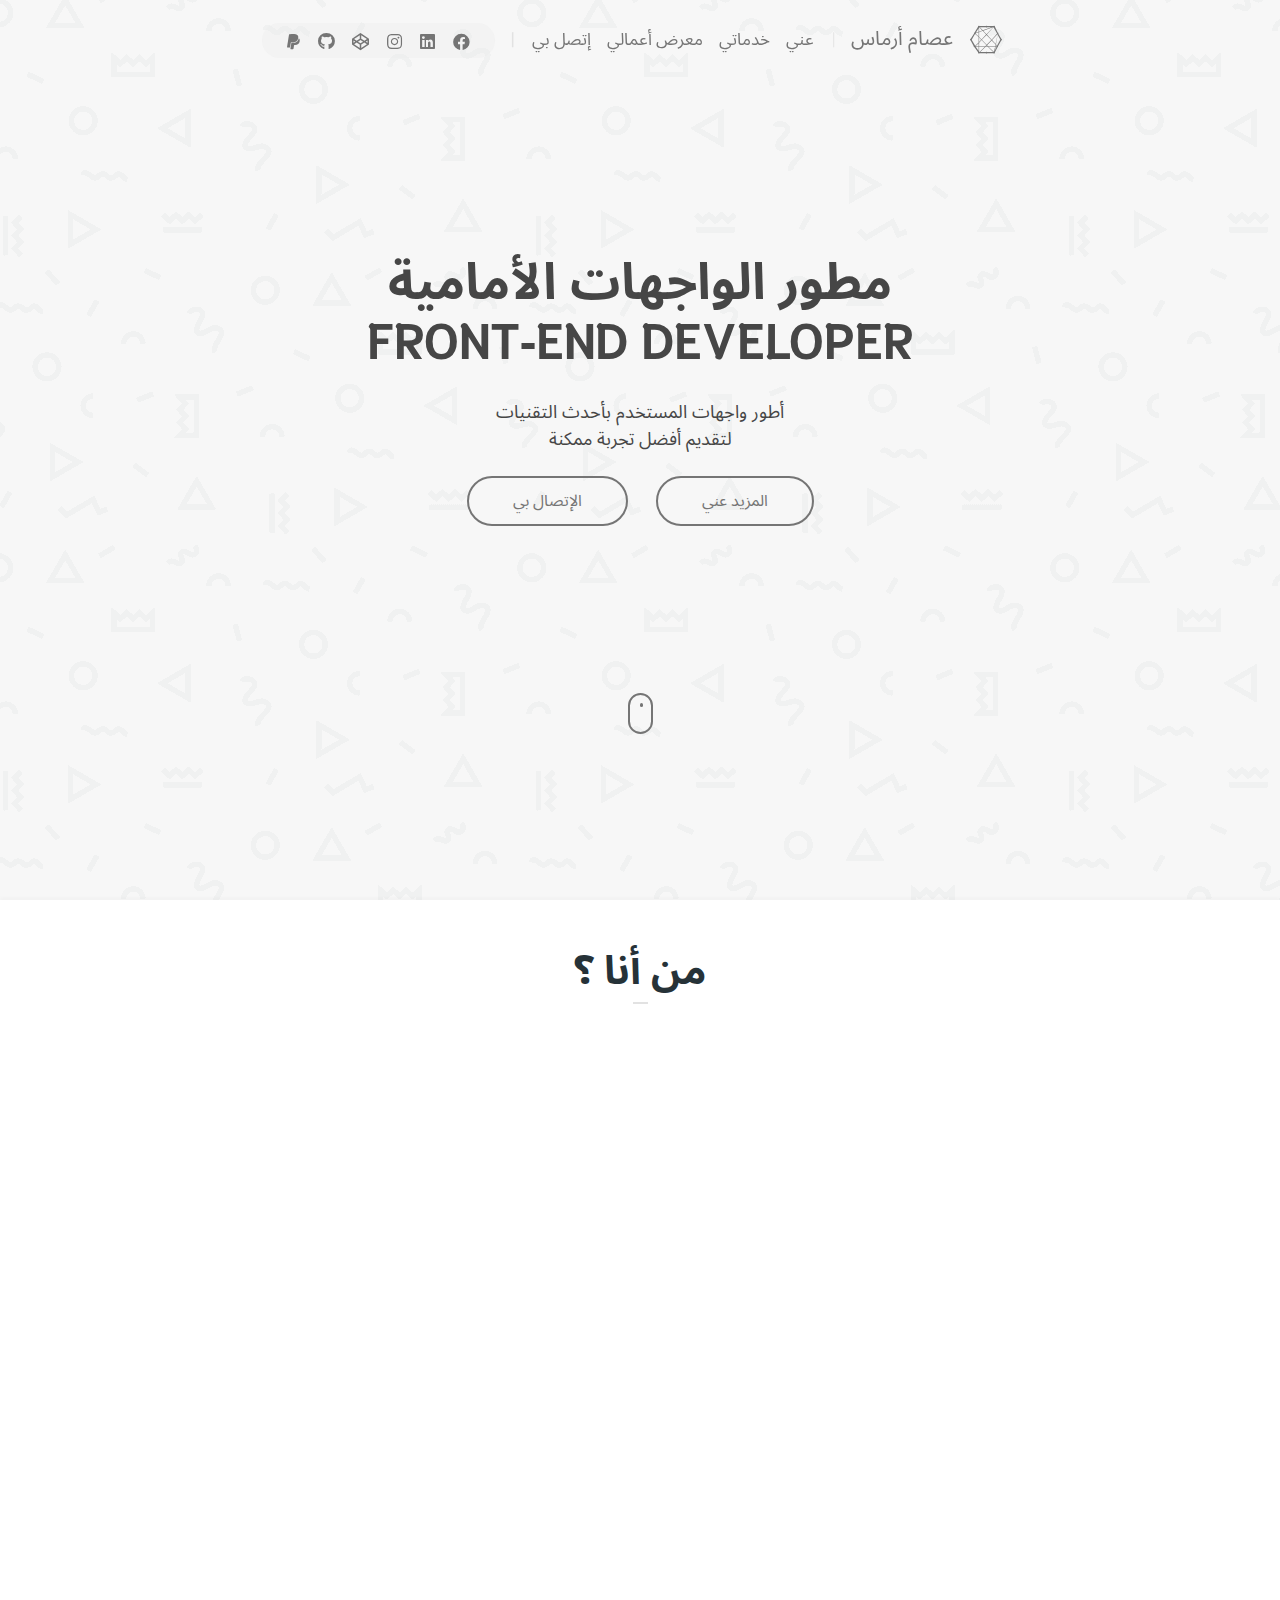
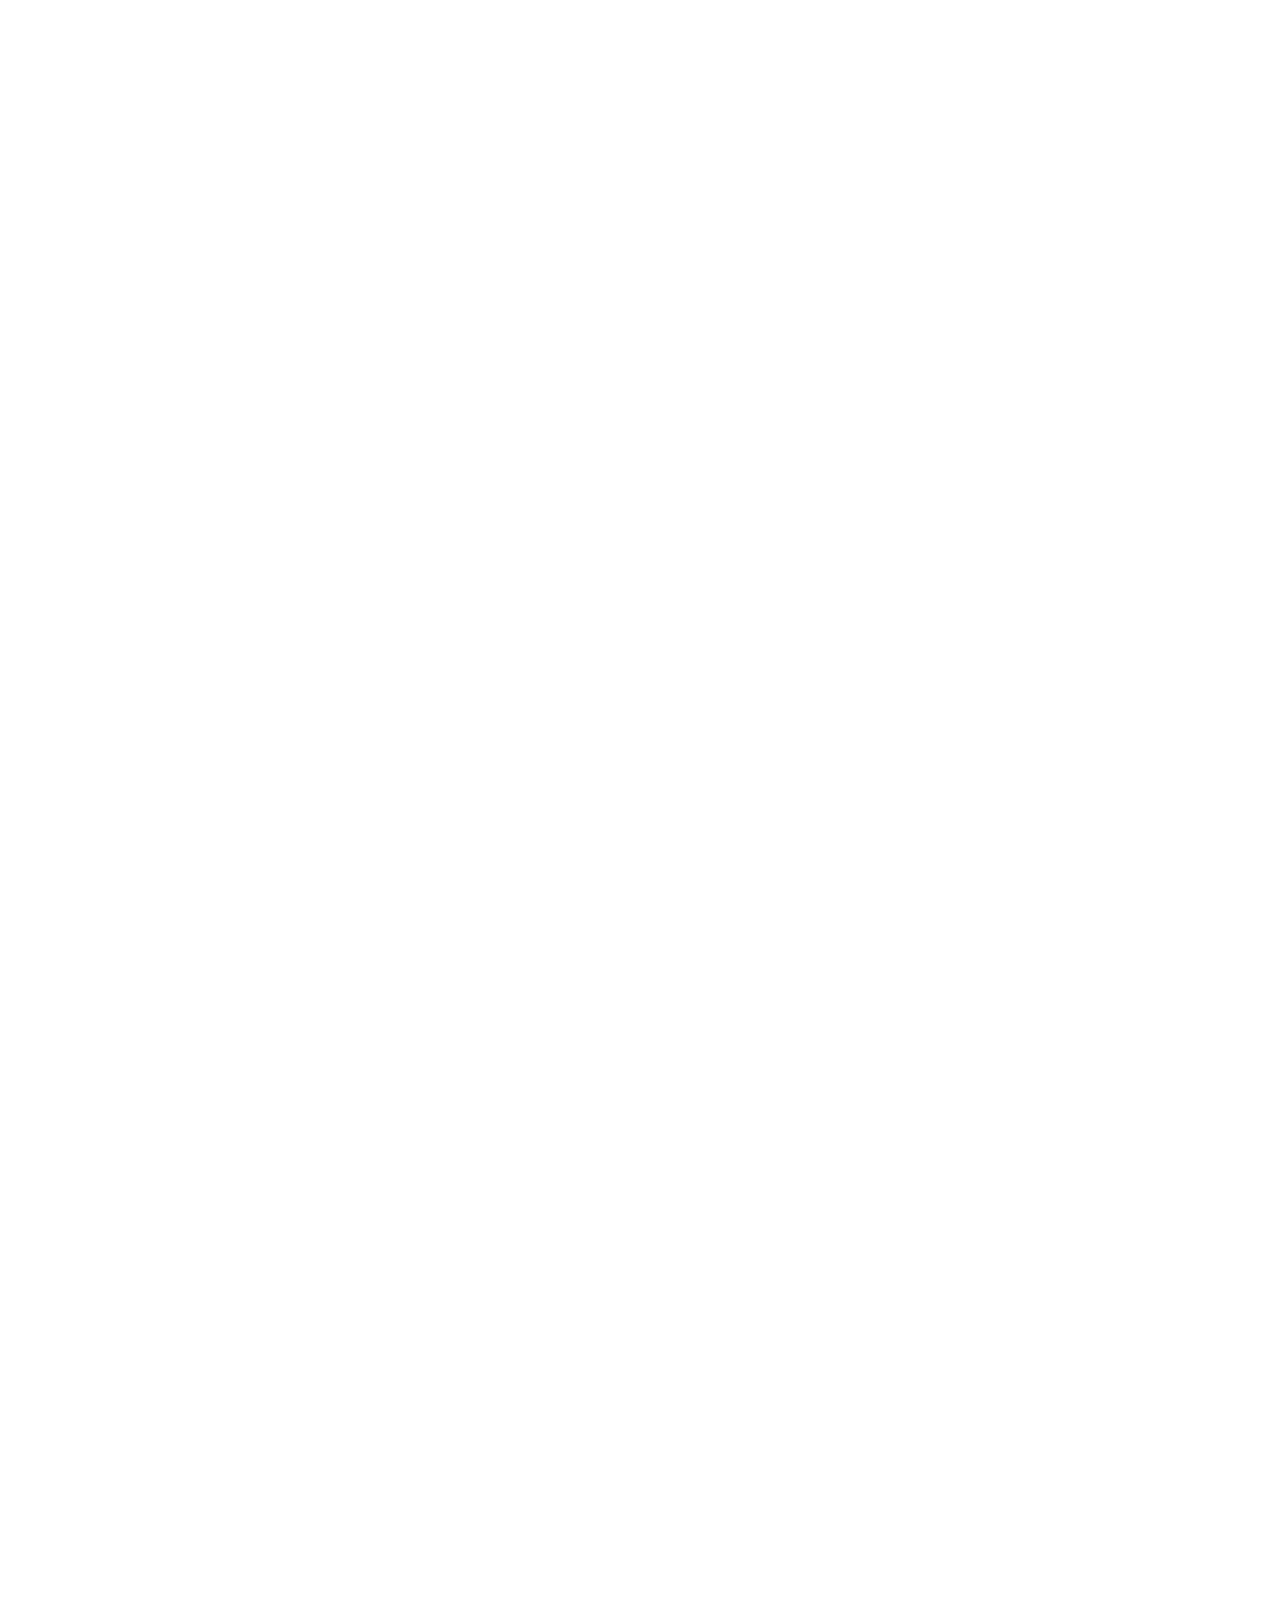
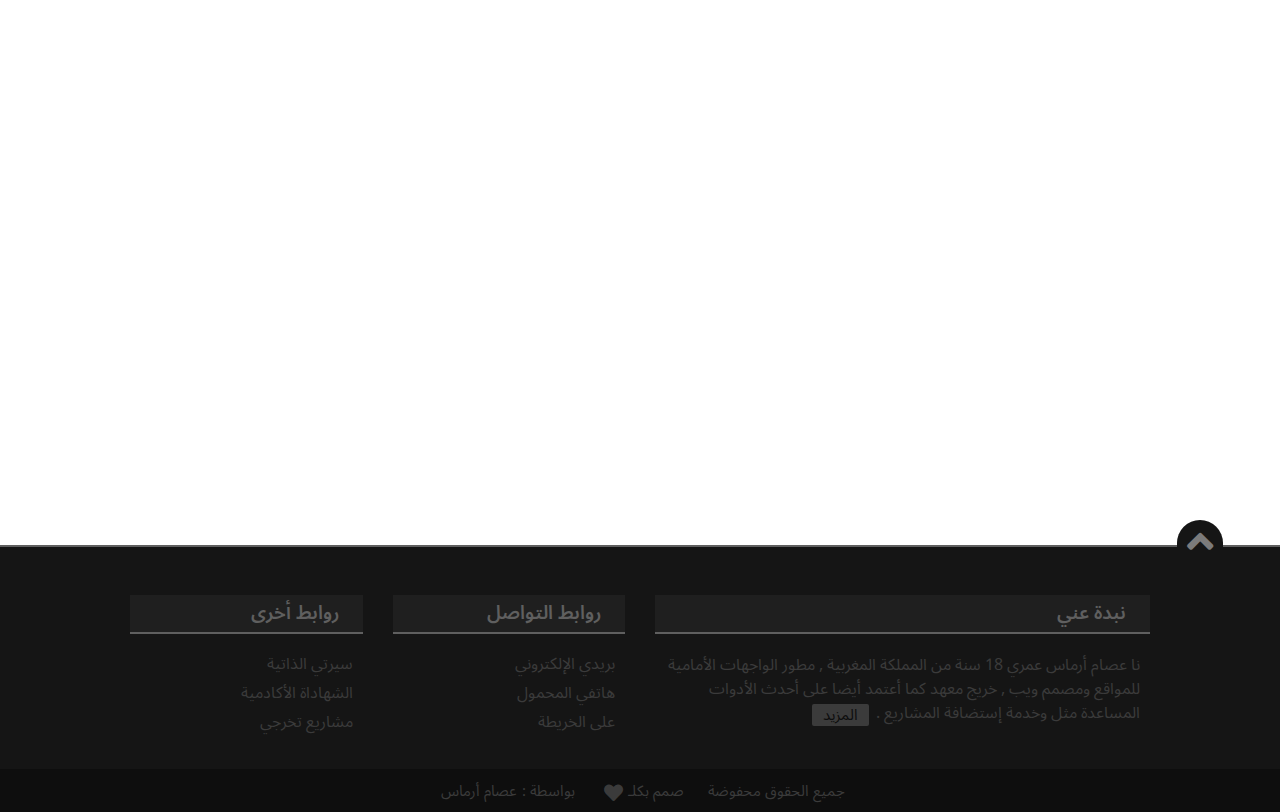
<file: index.html>
<!DOCTYPE html>
<html leng="ar">
	<head>
		    <!-- title -->
		    <title>ISSAM ARMAS - Front-End Developer</title>
				<link rel="icon" type="image/png" sizes="200x200" href="images/ui.png">
				<!-- meta tage -->
		    <meta charset="utf-8">
        <meta name="viewport" content="width=device-width, initial-scale=1, shrink-to-fit=no">
				<meta name="decription" content="#">
				<meta name="kywords" contant="issam,armas,issam armas,تصميم موقع,web designer,front end developer,web developer, developer,مطور واجهات المستخدم,مطور ويب,مصمم ويب,عصام أرماس,عصام,">
				<!-- links -->
        <link rel="stylesheet" href="css/bootstrap.css">
        <link rel="stylesheet" href="css/bootstrap-change.css">
        <link rel="stylesheet" href="css/app.css">
        <link rel="stylesheet" href="https://use.fontawesome.com/releases/v5.1.0/css/all.css" integrity="sha384 lKuwvrZot6UHsBSfcMvOkWwlCMgc0TaWr+30HWe3a4ltaBwTZhyTEggF5tJv8tbt" crossorigin="anonymous">
				<link href="https://fonts.googleapis.com/css?family=Niramit:400,700" rel="stylesheet">
				<link rel="stylesheet" href="css/animate.css">
	</head>
	<body dir="rtl">
        <div class="container-fluid wow">
					<div id="top"></div>
    <!-- spinner leading -->
           <div class="divspinner">
             <div class="spinner">
                  <div class="double-bounce1"></div>
                  <div class="double-bounce2"></div>
             </div>
             </div>
    <!-- start header -->
            <header>
							<!-- top bar -->
							<nav class="navbar navbar-light bg-light nnn hide-mobile">
								<!-- logo & title -->
										 <a class="navbar-brand n" href="#top"><i class="fab fa-connectdevelop n"></i><span class="logo n">عصام أرماس </span></a><span class="dash dash-n"> |</span>
                <!-- main menu -->
										 <ul>
												 <li><a class="n" href='#about-link'>عني</a></li>
												 <li><a class="n" href='#services-link'>خدماتي</a></li>
												 <li><a class="n" href='#gallory-link'>معرض أعمالي</a></li>
												 <li><a class="n" href='#contact-link'>إتصل بي</a></li>
										 </ul>
										 <span class="dash-left dash-n"> |</span>
										 <!-- icons navigation -->
										 <ul class="s-nav nn">
												<li><a href="#"><i class="fab fa-facebook s n"></i></a></li>
												<li><a href="#"><i class="fab fa-linkedin s n"></i></a></li>
												<li><a href="#"><i class="fab fa-instagram s n"></i></a></li>
												<li><a href="#"><i class="fab fa-codepen s n"></i></a></li>
												<li><a href="https://github.com/issamarmas" target="blank"><i class="fab fa-github s n"></i></a></li>
												<li><a href="#"><i class="fab fa-paypal s n"></i></a></li>
										 </ul>
							 </nav>

							 <!--- mobile menu --->

							 <nav class="navbar navbar-light bg-light nnn mobile-menu" >

										<a class="navbar-brand n" href="#top"><i class="fab fa-connectdevelop n"></i>
										<span class="logo n">عصام أرماس </span></a>
										<i class="fas fa-bars menu-icon nn"><a href="#"></a></i>

							 </nav>
							 <!-- menu items -->
							 <div class="mobile-menu-contant">
									<a href="#"><i class="fas fa-times menu-icon nn"></i></a>
										<ul>
											<li><a class="n" href='#about-link'>عني</a></li>
											<li><a class="n" href='#services-link'>خدماتي</a></li>
											<li><a class="n" href='#gallory-link'>معرض أعمالي</a></li>
											<li><a class="n" href='#contact-link'>إتصل بي</a></li>
										</ul>
							 </div>

							 <!--mobile menu ends-->

							 <!-- End the top bar -->
					      <div class="cover">
									<!-- start cover contant -->
		                <div class="conter ">
											<h2>مطور الواجهات الأمامية<br>FRONT-END DEVELOPER</h2>
											<p>أطور واجهات المستخدم بأحدث التقنيات  <br> لتقديم أفضل تجربة ممكنة</p>
		                  <a href="#about-link" class="btn btn-outline-primary" role="button" aria-pressed="true">المزيد عني</a>
		                  <a href="#contact-link" class="btn btn-outline-primary" role="button" aria-pressed="true">الإتصال بي</a>
		                </div>
		                <div class='icon-scroll smooth-scroll wow fadeInUp' data-wow-delay="1s"><a href="#about-link" class="a-btn"></a></div>
			          </div>
		        </header>
         <!-- end header -->
		     <div id="about-link"></div>
				 <!-- start about section -->
            <section id="about">
							<!-- About me -->
                <div class="title l wow fadeInUp" data-wow-duration=".9s" data-wow-delay="0s">
                    <h2 class="s-t d">من أنا ؟</h2>
										<div class="border"></div>
                </div>
                <div class="profile wow fadeInUp">
                      <div style="width: 80%; margin: 0 auto;">
                        <i class="fas fa-heart"></i>
                        <i class="fas fa-heart fas2"></i>
                      </div>
                      <img src="images/face.png" width="50">
                      <p class="paragraph shadow-sm">مرحباً , أنا عصام أرماس عمري 18 سنة من المملكة المغربية , مطور الواجهات الأمامية للمواقع ومصمم ويب , خريج معهد Udacity وأكادمية حسوب في تخصص Front-End Developer , أتقن العمل باستخدام لغات الترميز CCS3 , HTML5 ولغة البرمجة JavaScript , كما أعتمد أيضا على أحدث الأدوات المساعدة مثل Bootstrap , Sass , Gulp , jQuery , وخدمة إستضافة المشاريع GitHub .
											</p>
                </div>
								<!-- What i can do ? -->
                <div class="title wow fadeInUp" data-wow-duration=".9s" data-wow-delay="0s">
                    <h2 class="s-t">ماذا يمكنني أن أفعل ؟</h2>
                </div>
								<div class="row-width">
                  <div class="row">
                      <!--row right-->
                      <div class="col-lg-4 shadow-sm p-3 mb-5 bg-white rounded wow fadeInUp" data-wow-duration=".9s" data-wow-delay="0.2s" data-wow-offset="100">
                          <img class="p-img" src="images/res.png" width="100%" height="auto" alt="التصميم المتجاوب">
                          <p>بإمكاني بناء و تطوير موقعك ليكون متجاوبا مع كل الشاشات المختلفة الأحجام , وذلك بإستخدام أحدث الأدوات المخصصة لذلك , كـ responsive design و bootstrap كما يمكنني تطبيق جل الأفكار الإبداعية في التصميم المتجاوب .</p>
                      </div>
                      <!--row center -->
                      <div class="col-lg-4 shadow-sm p-3 mb-5 bg-white rounded wow fadeInUp" data-wow-duration=".9s" data-wow-delay="0.3s" data-wow-offset="100">
                        <img class="p-img" src="images/zer.png" width="100%" height="auto" alt="دعم جميع المتصحات">
                        <p>بإمكاني تطوير موقعك ليكون متجاوبا مع كل الشاشات المختلفة الأحجام , وذلك بإستخدام أحدث الأدوات المخصصة لذلك , كـ  responsive design و bootstrap كما يمكنني تطبيق جل الأفكار الإبداعية في التصميم المتجاوب .</p>
                      </div>
                      <!-- row left-->
                      <div class="col-lg-4 shadow-sm p-3 mb-5 bg-white rounded wow fadeInUp" data-wow-duration=".9s" data-wow-delay="0.4s" data-wow-offset="100">
                        <img class="p-img" src="images/xx.png" width="100%" height="auto" alt="تجربة المستخدم  ux/ui">
                        <p>بإمكاني تطوير موقعك ليكون متجاوبا مع كل الشاشات المختلفة الأحجام , وذلك بإستخدام أحدث الأدوات المخصصة لذلك , كـ  responsive design و bootstrap كما يمكنني تطبيق جل الأفكار الإبداعية في التصميم المتجاوب .</p>
                      </div>
                  </div>
								</div>
            </section>
						<!--End about section -->
						<div id="services-link"></div>
						<!-- Start services section -->
						<section id="services">
							<div class="title wow fadeInUp" data-wow-duration=".9s" data-wow-delay="0s">
									<h2 class="s-t">خدماتي !</h2>
									<div class="border"></div>
							</div>
							<div class="width-services">
								<div class="row">
									<!-- wordpress template card -->
									<div class="col-lg-4 col-md-6">
										<div class="col-contant shadow-sm wow fadeInUp" data-wow-duration=".9s" data-wow-delay="0s">
											<h1>تصميم قالب وردبريس</h1>
											<hr/>
											<p>كن متميزا عن بقية منافسيك بقالبك الفريد والمثير وأبهر زوارك به وسرعته التي ستساعدك في تصدر محركات البحث بطلبك هذه الخدمة .</p>
											<hr/>
											<div class="tips">
												<li class="li-1">صديق لمحركات البحث</li>
												<li class="li-2">سهل التعديل والتركيب</li>
												<li class="li-3">تصميم متناسق وجميل</li>
											</div>
											<hr/>
											<!-- button -->
											<div class="my-btn">
												<a href="#">طلب الخدمة</a>
											</div>
										</div>
									</div>
									<!-- normal template card -->
									<div class="col-lg-4 col-md-6">
										<div class="col-contant shadow-sm wow fadeInUp" data-wow-duration=".9s" data-wow-delay="0s">
											<h1>تصميم موقع ورفعه</h1>
											<hr/>
											<p>كن متميزا عن بقية منافسيك بقالبك الفريد والمثير وأبهر زوارك به وسرعته التي ستساعدك في تصدر محركات البحث بطلبك هذه الخدمة .</p>
											<hr/>
											<div class="tips">
												<li class="li-1">صديق لمحركات البحث</li>
												<li class="li-2">سهل التعديل والتركيب</li>
												<li class="li-3">تصميم متناسق وجميل</li>
											</div>
											<hr/>
											<!-- button -->
											<div class="my-btn">
												<a href="#">طلب الخدمة</a>
											</div>
										</div>
									</div>
									<!-- fixe template plan card -->
									<div class="col-lg-4 col-md-6 center">
										<div class="col-contant shadow-sm wow fadeInUp" data-wow-duration=".9s" data-wow-delay="0s">
											<h1>تصميم موقع ورفعه</h1>
											<hr/>
											<p>كن متميزا عن بقية منافسيك بقالبك الفريد والمثير وأبهر زوارك به وسرعته التي ستساعدك في تصدر محركات البحث بطلبك هذه الخدمة .</p>
											<hr/>
											<div class="tips">
												<li class="li-1">صديق لمحركات البحث</li>
												<li class="li-2">سهل التعديل والتركيب</li>
												<li class="li-3">تصميم متناسق وجميل</li>
											</div>
											<hr/>
											<!-- button -->
											<div class="my-btn">
												<a href="#">طلب الخدمة</a>
											</div>
										</div>
									</div>
								</div>
					  	</div>
						</section>
						<!-- End the section -->
						<div id="gallory-link"></div>
						<div class="title wow fadeInUp" data-wow-duration=".9s" data-wow-delay="0s">
								<h2 class="s-t">معرض أعمالي !</h2>
								<div class="border b-r"></div>
						</div>
						<!-- Start gallory section -->

						<section id="gallory">
							<!------------------------>
							<div class="width-section">
									<div class="row wow fadeInUp" data-wow-duration=".9s" data-wow-delay="0s">
										<!--------->
											<div class="item col-lg-3 col-md-6">
												<div class="contant-item  shadow-sm">
													<div class="hover-item">
														<a href="#">تفاصيل أكثر</a>
													</div>
												</div>
											</div>
											<!--------->
											<div class="item col-lg-3 col-md-6">
												<div class="contant-item  shadow-sm">
													<div class="hover-item">
														<a href="#">تفاصيل أكثر</a>
													</div>
												</div>
											</div>
											<!--------->
											<div class="item col-lg-3 col-md-6">
												<div class="contant-item shadow-sm">
													<div class="hover-item">
														<a href="#">تفاصيل أكثر</a>
													</div>
												</div>
											</div>
											<!--------->
											<div class="item col-lg-3 col-md-6">
												<div class="contant-item shadow-sm">
													<div class="hover-item">
														<a href="#">تفاصيل أكثر</a>
													</div>
												</div>
											</div>
											<!--- [ buttom items ] --->
											<div class="item col-lg-3 col-md-6">
												<div class="contant-item shadow-sm">
													<div class="hover-item">
														<a href="#">تفاصيل أكثر</a>
													</div>
												</div>
											</div>
											<!--------->
											<div class="item col-lg-3 col-md-6">
												<div class="contant-item shadow-sm">
													<div class="hover-item">
														<a href="#">تفاصيل أكثر</a>
													</div>
												</div>
											</div>
											<!--------->
											<div class="item col-lg-3 col-md-6">
												<div class="contant-item shadow-sm">
													<div class="hover-item">
														<a href="#">تفاصيل أكثر</a>
													</div>
												</div>
											</div>
											<!--------->
											<div class="item col-lg-3 col-md-6">
												<div class="contant-item shadow-sm">
													<div class="hover-item">
														<a href="#">تفاصيل أكثر</a>
													</div>
												</div>
											</div>
									</div>
					  	</div>
							<!------------------------>
						</section>
						<!-- End the section -->

						<div id="contact-link"></div>
						<!-- start contact section -->
						<section id="contact-me">
							<!-- title of section -->
							<div class="title wow fadeInUp" data-wow-duration=".9s" data-wow-delay="0s">
									<h2 class="s-t">إتصل بي !</h2>
									<div class="border b-r"></div>
							</div>
							<!-- contant section -->
							<div class="width-section">
								<div class="row wow fadeInUp" data-wow-duration=".9s" data-wow-delay="0s">
									<!-- first colum -->
									<div class="col-lg-6 col-md-6">
										<div class="c-col shadow-sm">
											<iframe src="https://www.google.com/maps/embed?pb=!1m18!1m12!1m3!1d3392.6845110250283!2d-8.104362914636996!3d31.75181134285509!2m3!1f0!2f0!3f0!3m2!1i1024!2i768!4f13.1!3m3!1m2!1s0xdaf959999ed3eb5%3A0x1c26ed9bd53b5fa4!2sFront-End+Developer!5e0!3m2!1sar!2sma!4v1541958914661" width="100%" height="284" frameborder="0" style="border:none" allowfullscreen></iframe>
											<!-- -->
										</div>
									</div>
									<!-- second colum -->
									<div class="col-lg-6 col-md-6">
										<div class="c-col">
											<!-- -->
											<div class="ul-contact">
													<form action="contact_page.php" method="post" netlify>
															<div class="row">
														    <input  class="shadow-sm" type="text" id="fname" name="name" placeholder="إسمك الكامل..">
																<input  class="shadow-sm" type="email" id="email" name="mail" placeholder="بريدك الإلكتروني ...">
															</div>
													    <textarea class="shadow-sm" id="subject" name="message" placeholder="أكتب رسالتك هنا.."></textarea>
													    <input class="shadow-sm" id="send" type="submit" value="إرسـال">
													</form>
											</div>
										</div>
									</div>
								</div>
							</div>
						</section>
						<section id="footer">
							<a href="#top"><i class="fas fa-angle-up f"></i></a>
							<!-- statrt footer -->
							<div class="width-footer">
								<div class="row">
									<div class="col-lg-6 ">
										<h3>نبدة عني</h3>
										<p class="about-me">نا عصام أرماس عمري 18 سنة من المملكة المغربية , مطور الواجهات الأمامية للمواقع ومصمم ويب , خريج معهد  كما أعتمد أيضا على أحدث الأدوات المساعدة مثل  وخدمة إستضافة المشاريع  .
											<a href="#">المزيد</a>
										</p>
									</div>
									<div class="col-lg-3">
										<h3>روابط التواصل</h3>
										<ul class="foot-nav">
											<li><a href="#"><i class="fas fa-at f-i"></i>بريدي الإلكتروني</a></li>
											<li><a href="#"><i class="fas fa-mobile f-i"></i>هاتفي المحمول</a></li>
											<li><a href="#"><i class="fas fa-map-marker-alt f-i"></i>على الخريطة</a></li>
										</ul>
									</div>
									<div class="col-lg-3">
										<h3>روابط أخرى</h3>
										<ul class="foot-nav">
											<li><a href="#"><i class="fas fa-user f-i"></i>سيرتي الذاتية</a></li>
											<li><a href="#"><i class="fas fa-file-alt f-i"></i>الشهاداة الأكادمية</a></li>
											<li><a href="#"><i class="fas fa-graduation-cap f-i"></i>مشاريع تخرجي</a></li>
										</ul>
									</div>
						  	</div>
					  	</div>
							<div class="end-footer">
									<div class="row">
										<div class="col-lg-9 width-end">
											<p>جميع الحقوق محفوضة</p>
											<p><i class="fas fa-heart e-i"></i>صمم بكلـ</p>
											<p><span class="footer-name">عصام أرماس </span>بواسطة : </p>
										</div>
									</div>
							</div>
							<!-- End footer -->
						</section>
				</div>
				<script src="js/wow.min.js"></script>
				<script>
				new WOW().init();
				</script>
				<script src="js/jQuery.min.js"></script>
				<script src="js/bootstrap.min.js"></script>
				<script src="js/app.js"></script>
	</body>
</html>
</file>
<file: css/app.css>
/*##################
 --Template name : Armas .
 --Version : v1 .
 --By : Issam Armas .
 -------2018-------
###################*/

html,dody,*{
    margin: 0;
    padding: 0;
    box-sizing: border-box;
    -webkit-font-smoothing: antialiased;
    transition: all 0.2s ease-out !important;
    -webkit-transition: all 0.2s ease-out !important;
}
/* normal weight */
@font-face {
    font-family:'issam-font';
    src: url(../fonts/NotoSansArabic-Regular.woff);
}
/* medium weight */
@font-face {
    font-family:'issam-font';
    src: url(../fonts/NotoSansArabic-SemiBold.woff);
    font-weight: 600;
}
/* bold weight */
@font-face {
    font-family:'issam-font';
    src: url(../fonts/NotoSansArabic-Bold.woff);
    font-weight: 700;
}
body{
  /*  overflow: hidden; */
  font-family: 'issam-font', 'Niramit' !important;
   background-color: #ffffff !important;
}
span.dash-left {
    color: #e2e2e2;
}
span.logo {
    vertical-align: initial;
    position: relative;
    top: -1px;
}
header{
    display: block;
    height: 100vh;
    margin: 0 auto;
    background: #f7f7f7 !important;
}


.cover{
    display: block;
    text-align: center;
    height: 100%;
    background-image: url(../images/tx.png);
    background-repeat: repeat;

}
header .cover h2{
  color: #464646 !important;
  font-weight: 700;
  display: inline-block;
  padding: 10px 40px;
  margin-bottom: 1rem;
  font-size: 50px!important;
}
header p {
      color: #464646 !important;
      font-weight: 400;
      padding: 0px 25px;
      font-size: 18px !important;
      margin-bottom: 21px !important;
}
.conter {

  margin: 0 auto;
  display: block;
  align-items: center;
  position: relative;
  top: 27vh;

}

button {
    cursor: pointer;
    padding: 20px;
}
.mar {
margin: 0 auto;
    position: absolute;
    top: 90vh;
    right: -50%;
    display: block;
    width: 80%;
    background: white;
    border-radius: 7px;
    left: -50%;
}

.mar p{
    padding: 1.3rem;
    text-align: center;
    padding-top: 0;
    color: #5f4c82;

}

#about {
    background-color: #ffffff !important;
    height: auto;
    box-shadow: 0px -3px 3px #00000005 !important;
    width: 100%;
    margin: 0 auto;
    max-width: 1366px;
    padding-bottom: 1rem;
}
.title > h2{
   font-weight: 400;
   text-align: center;
   padding: 50px;
   user-select: none;
   font-size:2.3em;
}
.title{
    margin: 0px auto !important;
    text-align: center;
    background-color: #fff;
}


/* start spinner */
.divspinner{
    display: none; /* block spinner */
    background: #1f96f3 !important;
    width: 100%;
    position: fixed;
    height: 100%;
    z-index: 9999999;
}
.fab {
    vertical-align: middle;
    border-style: none;
    animation: rotate 4s infinite;
    animation-timing-function: ease-in-out;
    padding: 0 1rem !important;

}
.title:hover > .border {
    border-color: #1f96f3 !important;
    transform: scaleX(2.3);
}
.title:hover > .b {
    border-color: #ff9a44 !important;
    transform: scaleX(6);
}
.rounded:hover {
    transform: translateY(-10px);
}
.spinner {
    margin: 50vh auto;
  width: 40px;
  height: 40px;

  position: relative;
}

.double-bounce1, .double-bounce2 {
  width: 100%;
  height: 100%;
  border-radius: 50%;
  background-color: #fff;
  opacity: 0.6;
  position: absolute;
  top: 0;
  left: 0;

  -webkit-animation: sk-bounce 2.0s infinite ease-in-out;
  animation: sk-bounce 2.0s infinite ease-in-out;
}

.double-bounce2 {
  -webkit-animation-delay: -1.0s;
  animation-delay: -1.0s;
}

@-webkit-keyframes sk-bounce {
  0%, 100% { -webkit-transform: scale(0.0) }
  50% { -webkit-transform: scale(1.0) }
}

@keyframes sk-bounce {
  0%, 100% {
    transform: scale(0.0);
    -webkit-transform: scale(0.0);
  } 50% {
    transform: scale(1.0);
    -webkit-transform: scale(1.0);
  }
}
/* end spinner */
.fa-connectdevelop:before {
    content: "\f20e";
    color: #1f96f3 !important;
    font-size: 30px;
}
span, li{
    font-weight: 400;
    color:#1f96f3;
    vertical-align: middle;
}
div#about-link {
    position: relative;
    top: -20px;
    display: block;
}
ul {
    list-style: none;
    float: right;
    margin: 0 10px;
    display: inherit;
}
li{
    cursor: pointer;
    font-size: 18px;
    padding:  0.5rem;
}
li > a{
    text-decoration: none !important;
    color: #575d67!important;
    font-size: 17px !important;
    padding: 6px 0 !important;
}
    li > a:hover{
      color: #1f96f3 !important;
    }
@keyframes rotate{
 0% {transform: rotate(0deg) }
 100% {transform: rotate(360deg) }
}
.dash{
    color: #e2e2e2;
    font-weight: 100;
    user-select: none;
    margin-right: 1rem;
}
 li > a:focus , focus-within{
       color: #1f96f3 !important;
    }

.icon-scroll,.icon-scroll:before{
  position: absolute;
  left: 50%;
}
.icon-scroll{
      width: 25px;
      height: 41px;
      margin-left: -12px;
      top: 50%;
      border: solid 2px #757575 !important;
      margin-top: 27vh;
      border-radius: 25px;
      z-index: 9;

}
.icon-scroll:before{
      content: '';
      width: 3px;
      height: 4px;
      background: #757575;
      margin-left: -1px;
      top: 8px;
      border-radius: 4px;
      animation-duration: 1.5s;
      animation-iteration-count: infinite;
      animation-name: scroll;
}
@keyframes scroll{
  0%{opacity: 1;}
  100%{opacity: 0;transform: translateY(46px);}
}
.a-btn{
     padding: 100%;
    padding-top: 15%;
    padding-left: 9%;
}


.row p{
    margin-top: 0;
    margin-bottom: 0 !important;
    padding: 1rem;
    font-size: 15px;
    color: #fff;
    text-align: justify;
    cursor: pointer;
}
.row > .bg-white {
    background-color: #fff !important;
    background: none !important;
    padding: 0 1px !important;
    margin-bottom: 0px !important;
    box-shadow: none !important;
}
img.p-img {
    width: 100%;
    padding: 0;
    filter: brightness(0.69);
    cursor: pointer;
}
img.p-img:hover {
    filter: brightness(1);
}
.col-lg.shadow-sm.p-3.mb-5.bg-white.rounded:hover {
    box-shadow: 0 0.125rem 2rem rgba(0, 0, 0, 0.075) !important;
}
/* media screen */

@media screen and (max-width: 750px) {

      .icon-scroll{
        display: none !important;
  }
}


/* end screen media */
.profile > img{
    width: 129px;
    border-radius: 100px 100px 0px 0px;
    border: solid 2px #dfe0e0;
    padding: 2px;
    margin: 0 auto;
    display: block;
    z-index: 2;
    position: static;
}
.profile {
    margin: 0 auto;
    display: block;
    width: 80%;
}
.rounded:hover .p-img {
    filter: brightness(1);
}

.profile > p{
      text-align: center;
      color: #5d5d5d;
      background-image: url(../images/tx.png);
      font-size: 1.09em;
      padding: 1rem;
      font-family: issam-font,Niramit;
      margin-bottom: 0!important;
      margin-top: -1rem;
      border-radius: 4px;
      z-index: 1;
      background-color: #e6e6e6;
      position: relative;

}
.fa, .fas {
    font-weight: 900;
    transform: rotate(-20deg);
    float: right;
    font-size: 42px;
    color: #c5c5c540;
}

i.fas.fa-heart.fas2 {
    font-weight: 900;
    transform: rotate(20deg);
    float: left;
    font-size: 42px;
    color: #c5c5c540;
}

.contant-row{
  background: #f7f7f7;
  color: white;
  padding: 0 ;
  margin: 0.9rem auto;
  border-radius: 4px;
  display: flex;
  flex-direction: row-reverse;
}
.contant-row p{
text-align: right;
color: #1f96f3;
padding: 1rem;
}
.contant-row h3{
  text-align: right;
  color: #1f96f3;
  padding-bottom: 0 !important;
  font-size: 20px;
  padding: 1rem;
  padding-top: 1.5rem;
  margin: 0;
}
.p-row {
    float: right;
    flex: auto;
    width: 50%;
    padding-right: 1rem;
}
.img-row {
    float: right;
    flex: auto;
    width: 23%;
}
.img-row img{
  float: right;
  border-radius: 0px 4px 4px 0px;
}
.row {
  display: -ms-flexbox;
  display: flex;
  -ms-flex-wrap: wrap;
  flex-wrap: wrap;
  margin: 0 auto;
  width: 100% !important;
  text-align: center;
}

/* style sosiel links --s-nav--*/
.s {
    animation: none;
    color: #1f96f3;
    margin: 9px;
    position: relative;
    padding: 0px !important;
    top: 1px;

}
ul.s-nav a:hover .s {
      transform: translateZ(5px) scale(1.5)!important;
      -webkit-transform: translateZ(4px) scale(1.5)!important;
      -moz-transform: translateZ(4px) scale(1.5)!important;
      -o-transform: translateZ(4px) scale(1.5)!important;
      -ms-transform: translateZ(4px) scale(1.5)!important;
}
.s-nav li {
    padding: 0px;
}

/*---------end ----*/


/* The new style after back */
.rounded:hover p {
    background: #03A9F4 !important;
}
.profile > p:hover {
  transform: translatey(-7px);
  color: #565656;
  -webkit-transform: translatey(-7px);
  -moz-transform: translatey(-7px);
  cursor: pointer;
}
section#footer {
    height: auto;
    background: #151515;
    border-top: solid 2px #5f5f5f;
}
.width-footer{
  width: 82%;
  height: 100%;
  align-items: center;
  margin: 0 auto;
  padding: 2rem 0;
  display: block;
}
#footer h3:hover {
      border-color: #9dab2e;
      color: #9dab2e;
      user-select: none;
}
i.fas.fa-angle-up.f {
      position: relative;
      display: inline-block;
      right: 57px;
      transform: none;
      border-radius: 80px;
      top: -27px;
      border-bottom-left-radius: 0;
      border-bottom-right-radius: 0;
      padding: 0 10px;
      background: #151515;
      color: #7b7b7b;
}
i.fas.fa-angle-up.f:hover {
    color: #fff;
    transform: translateY(-5px);
    background: #141514;
}
.s {
    transition: all 0.07s ease-in-out !important;
}
ul.foot-nav li {
    color: #7b7b7b;
    display: block;
    line-height: 17px;
    padding: 0;
    text-align: right;
    width: 100%;
}
ul.foot-nav li a:hover{
      color: #b7b7b7 !important;
      padding: 7px 3px !important;
      transition: all 0.1s !important;
}
ul.foot-nav li a{
    width: 100%;
    display: block;
    padding: 7px 0 !important;
    margin: 0px;
    color: #3b3b3b !important;
    font-size: 16px !important;
    font-weight: 400;
    line-height: 15px;
}
ul.foot-nav li a:focus{
  color: #9dab2e !important;
}
ul.foot-nav {
    margin: 0;
    padding: 0px 10px;
    width: 100%;
}
.f-i {
    font-weight: 900;
    position: relative;
    font-size: 18px;
    float: left;
    color: #151515;
    transform: none;
}
#footer a:hover .f-i {
    color: #9dab2e !important;
}
#footer .col-lg-6:hover h3 { color: #9dab2e;border-color: #9dab2e; }
#footer .col-lg-3:hover h3 { color: #9dab2e; }

.col-lg-9.width-end {
    margin: 0 auto;
    padding: .6rem;
    user-select: none;
    font-weight: 500;
}
.end-footer {
    background: #0e0e0e;
}
/* footer copyright */

#footer p {
    display: inline-block;
    padding: 0px 10px;
    color: #3b3b3b !important;
}

.e-i {
    transform: none;
    font-size: 19px;
    padding: 0px 5px;
    line-height: 24px;
    position: relative;
    top: 3px;
    float: left;
}
.width-end:hover .e-i {
    color: #dc3545;
}
span.footer-name:hover {
    color: #9dab2e;
}

span.footer-name {
    color: #3b3b3b;
    float: left;
    font-weight: 500;
    padding: 0 5px;
}
/*scroll bar*/
::-webkit-scrollbar-thumb {
    background: #757575;
}

::-webkit-scrollbar {
    width: 9px !important;
}
/* -- */
#footer p.about-me {
    padding: 10px;
    padding-top: 3px;
    font-size: 16px;
    cursor: default;
    height: 77px;
    font-weight: 400;
    text-align: right;
    overscroll-behavior-y: contain;
    overflow-y: scroll;
}
p.about-me a {
    background: #3b3b3b;
    padding: 0px 11px;
    display: inline-block;
    border-radius: 2px;
    margin-right: 3px;
    position: relative;
    font-size: 15px;
    color: #0d0d0d;
    top: 2px;
    font-weight: 300;
}
p.about-me a:hover {
    text-decoration: none;
    background-color: #9dab2e;
    color: #ffffff;
}
#footer ::-webkit-scrollbar-thumb {
    background: #1f1f1f;
    border-radius: 3px;
}
ul.s-nav {
    background: #f7f7f7;
    padding: 0 1rem;
    border-radius: 3rem;
    margin: 1rem;
    perspective: 100px;
}
.row-width .row p{
    margin-top: 0;
    margin-bottom: 0 !important;
    padding: 1rem;
    font-size: 15px;
    background: #1f96f3;
    background-image: url(../images/tx.png);
    color: #fff;
    text-align: justify;
    cursor: pointer;
}
.row-width{
    width: 80%;
    display: block;
    margin: 0 auto;
}

/* style for services section */
div#services-link {
    position: relative;
    top: -40px;
}
#services{
    display: block;
    background: #ffffff;
    margin: 0 auto;
    max-width: 1366px;
}
.width-services {
    width: 82%;
    display: block;
    margin: 0 auto;
    align-items: center;
}
/* services --contant colums stytle */
.col-contant {
    background: #ffffff;
    padding: 3rem;
    border-top: solid 5px #1f96f3;
    margin-bottom: 1.5rem;
    color: #434b4e;
}
.col-contant:hover {
    transform: translateY(-7px);
    border-color: #CDDC39;
}
#services .title > h2 {
    padding: 3rem !important;
    margin: 0 !important;
}
#services h1 {
    font-size: 1.3rem;
    background: #1f96f3;
    color: #fff;
    border-radius: 3px;
    cursor: default;
    margin-bottom: 1.55rem !important;
    font-weight: 600 !important;
    padding-right: 15px !important;
    text-align: right;
    padding: 10px;
    border-right: solid 9px #1a83d4;
}
.col-contant:hover h1 {
    border-color: #b3c12f !important;
    background-color: #ccdc38 !important;
}
.col-contant p {
    color: #4e4e4e;
    padding: 0rem !important;
    text-align: justify;
}
.tips li {
    text-align: justify;
    padding: 3px 0px;
    font-size: 16px;
    color: #505050;
}
.tips {
    padding: 0px !important;
    list-style: none;
    margin: 0px 0px;
}
li.li-1 {
    padding: 5px 10px;
    background: #f7f7f7;
    text-align: center;
    border-radius: 2px;
    color: #a7a7a7;
}
li.li-2 {
    background: #ffffff;
    padding: 5px 10px;
    border-radius: 2px;
    text-align: center;
    color: #a7a7a7;
}
li.li-3 {
    background: #f7f7f7;
    text-align: center;
    color: #a7a7a7;
    border-radius: 2px;
    padding: 5px 10px;
}
.tips li:hover {
    background: #CDDC39;
    color: #ffffff;
}
.my-btn a {
  padding: 10px 0px !important;
  width: 100%;
  font-weight: 500;
  color: #1f96f3;
  border-radius: 45px;
  display: inline-block;
  border: solid 2px;
}
.my-btn {
    padding-top: 10px;
    display: block;
    margin: 0 auto;
}
.my-btn a:hover {
    text-decoration: none;
    border-color: #CDDC39 !important;
    background: #CDDC39 !important;
    color: #fff !important;
    padding: 6px 73px;
}
.col-contant:hover .my-btn a {
    border-color: #b3c12f ;
    color: #b3c12f ;
}

/* style of conact section*/

.border.b-r {
    top: -65px;
}
div#contact-link {
    position: relative;
    top: -35px;
}
.width-section{
  display: block;
  margin: 0 auto !important;
  width: 80%;
}

section#contact-me {
    margin: 0 auto;
    max-width: 1366px;
    display: block;
    padding-bottom: 4rem;
}
.c-col {
    margin-bottom: 4rem;
}
.center {
    margin: 0 auto;
}
/* gallory section */
div#gallory-link {
    position: relative;
    top: -45px;
}
#gallory{
  display: block;
  margin: 0 auto;
  max-width: 1366px;
}
.contant-item {
      background: #f7f7f7;
      height: 13rem;
      transition: all 0.2s ease-out !important;
      border-radius: 2px;
      margin-bottom: 30px !important;
}
.contant-item:hover {
    background: #1f96f3;
    cursor: pointer;
    background-image: url(../images/tx.png);
    transform: scale(1.04);
    -webkit-transform: scale(1.04);
    box-shadow: 0px 0px 30px 0px #1f96f3 !important;
    -webkit-box-shadow: 0px 0px 30px 0px #1f96f3 !important;
    -ms-box-shadow: 0px 0px 30px 0px #1f96f3 !important;
    -o-box-shadow: 0px 0px 30px 0px #1f96f3 !important;
}
.hover-item {
    display: block;
    height: 100%;
    width: 100%;
    opacity: 0;
}
.contant-item:hover .hover-item {
    display: block;
    opacity: 1;
}
.hover-item a {
    color: #fff;
    height: 100%;
    position: relative;
    top: 45%;
    background: rgba(29, 140, 226, 0.63);
    padding: 10px 24px;
    border-radius: 50px;
    font-size: 17px;
}
.hover-item a:hover {
    text-decoration: none;
}
/* responsive nav bar */
.n {
    color: #757575!important;
}
.nnn {
    height: 5rem;
    background: none !important;
    box-shadow: none !important;
}
.nn {
    background: rgba(234, 234, 234, 0.34) !important;
}
i.fab.fa-connectdevelop.n:before {
    color: #757575!important;
}
.s-t{
    font-size: 2.5em !important;line-height: 1.1 !important;color: #263238 !important ;font-weight: 800 !important;
}
h2.s-t.d {
    margin: 0;
}
/* new hero */
.n-dash.n {
    color: #dbdbdb !important;
}
a.n:hover {
    color: black !important;
}
.dash-n.n {
    color: #dcdcdc !important;
}
i.fab.fa-facebook-messenger.c {
    font-size: 17px !important;
    padding: 8px 9px !important;
    animation: none;
    transform: rotate(-20deg);
}
.child{
      padding-top: 0.54rem;
}
#send:hover {
    background-color: yellowgreen;
}
#send{
      display: block;
      cursor: pointer;
      font-size: 17px;
      color: #ffffff;
      background-color: #2196F3;
      width: 99%;
}
form{
  margin-bottom: 1.5rem;
}

/*###################################################
  ################ -- @media query --###############
  ################################################# */

@media (max-width:989px) {
  img.p-img{
    filter: none !important;
  }
  input{
    display: block;
    width: 99%;
  }
  input:first-child{
    margin-bottom: 0.3rem;
  }
  iframe{
    height: 325px !important;
  }
  .row-width .row{
    display: block;
  }
  .row > .bg-white {
    margin-bottom: 15px !important;
  }
  .row > .bg-white:last-child {
    margin-bottom: 0px !important;
  }
  textarea{
    width: 99.1%;
    left: -1px;
  }

}
@media (max-width:385px) {
    .col-contant{
      padding: 2rem !important;
    }
}

/*** mobile menu ****
*********************/
.mobile-menu{
    display:none;
}

.mobile-menu a.navbar-brand {
    position: relative;
    top: 13px;
    float: right;
}

.mobile-menu.nnn {
    top: 10px;
}
/** menu items list **/
.mobile-menu-contant{
    display: none;
}

/*** mobile menu @media ***/

@media (max-width:825px){
    i.fas.fa-bars.menu-icon {
        transform: none;
        font-size: 26px;
        position: relative;
        top: 23px;
        float: left;
        left: 28px;
    }
    a .mobile-icon{
        cursor: pointer;
    }
    .mobile-menu{
        display:block;
    }
    .hide-mobile{
        display: none;
    }
    .fa-bars:before {
        content: "\f0c9";
        color: #888888;
    }

    .mobile-menu-contant {
        width: 100%;
        height: 100vh;
        position: fixed;
        z-index: 999999;
        text-align: center;
        background: white;
    }
    .mobile-menu-contant ul {
        display: block;
        padding-top: 3rem;
        width: 100%;
        margin: 0;
    }
    .mobile-menu-contant i.fas.fa-times.menu-icon {
        position: relative;
        right: -44px;
        float: left;
        top: 17px;
        font-size: 39px;
        background: none !important;
        transform: none;
    }
}




/* finally the fucking site is done in line 675*/
</file>
